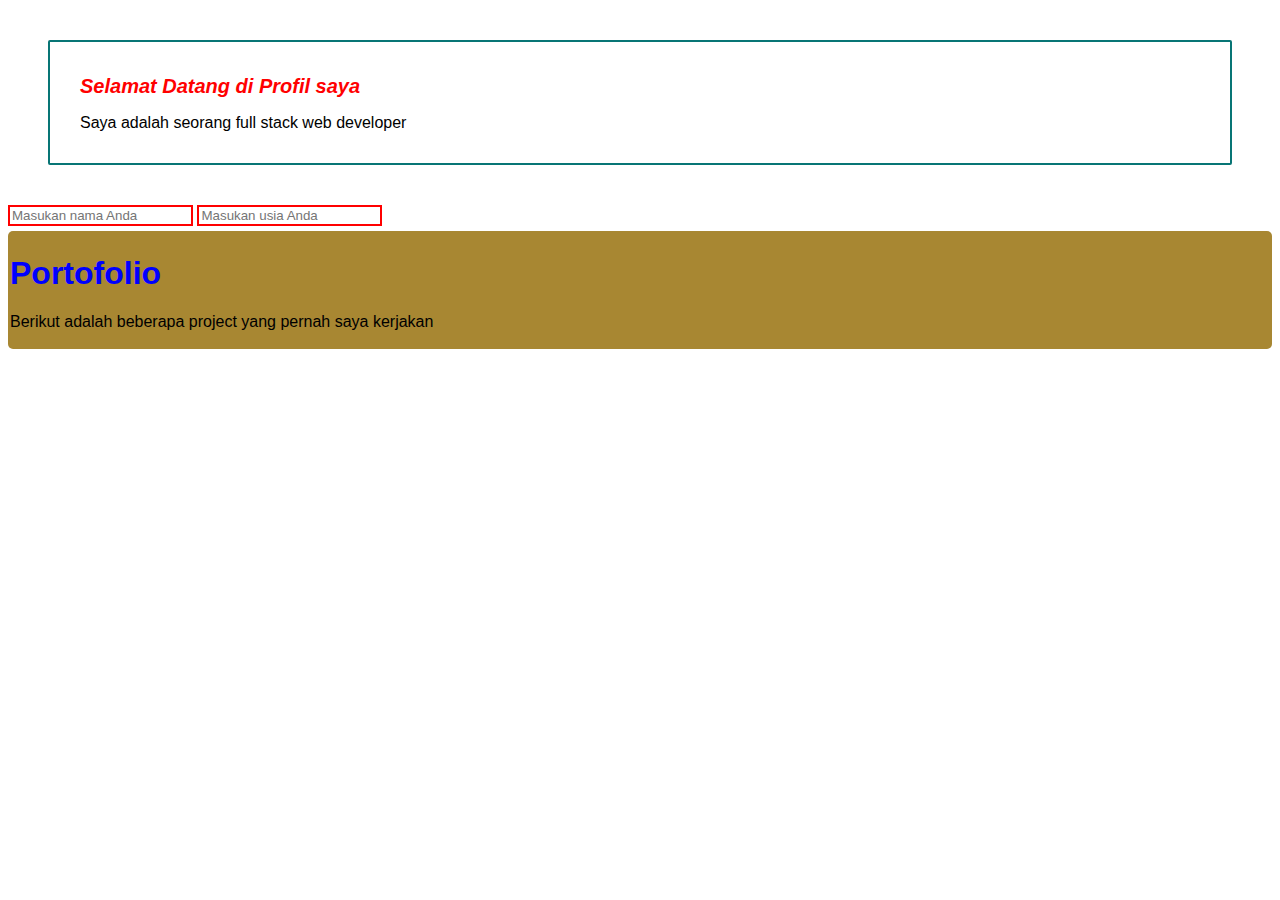
<file: Pertemuan 2/Project/index.html>
<!DOCTYPE html>
<html lang="en">
<head>
    <meta charset="UTF-8">
    <meta name="viewport" content="width=device-width, initial-scale=1.0">
    <title>My Website</title>
    <link rel="stylesheet" href="style.css">
</head>
<body>
    <div id="header">
        <h1 class="red-text italic-text">Selamat Datang di Profil saya</h1>
        <p>Saya adalah seorang full stack web developer</p>        
    </div>

    
    <input type="text" placeholder="Masukan nama Anda">
    <input type="text" placeholder="Masukan usia Anda">

    <br>

    <div id="portofolio">
        <h1 class="green-text">Portofolio</h1>
        <p>Berikut adalah beberapa project yang pernah saya kerjakan</p>
    </div>
</body>
</html>
</file>
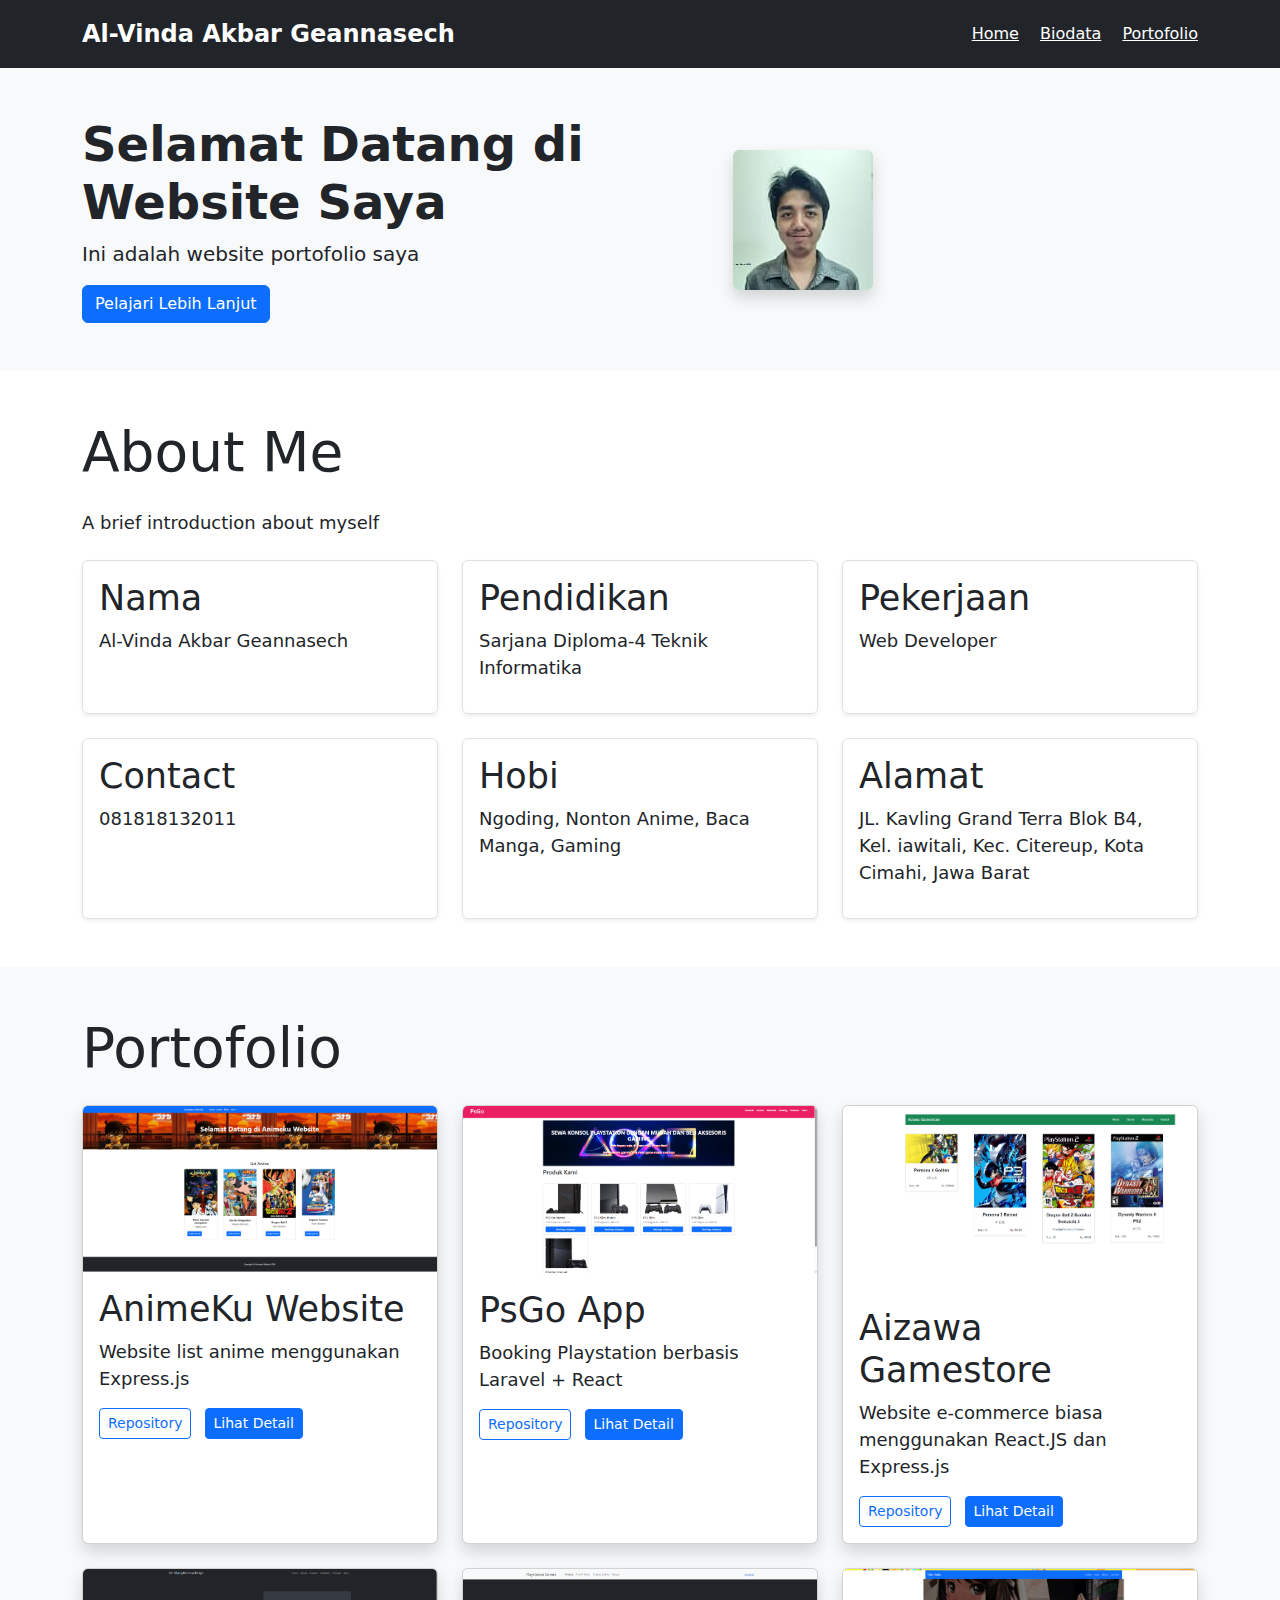
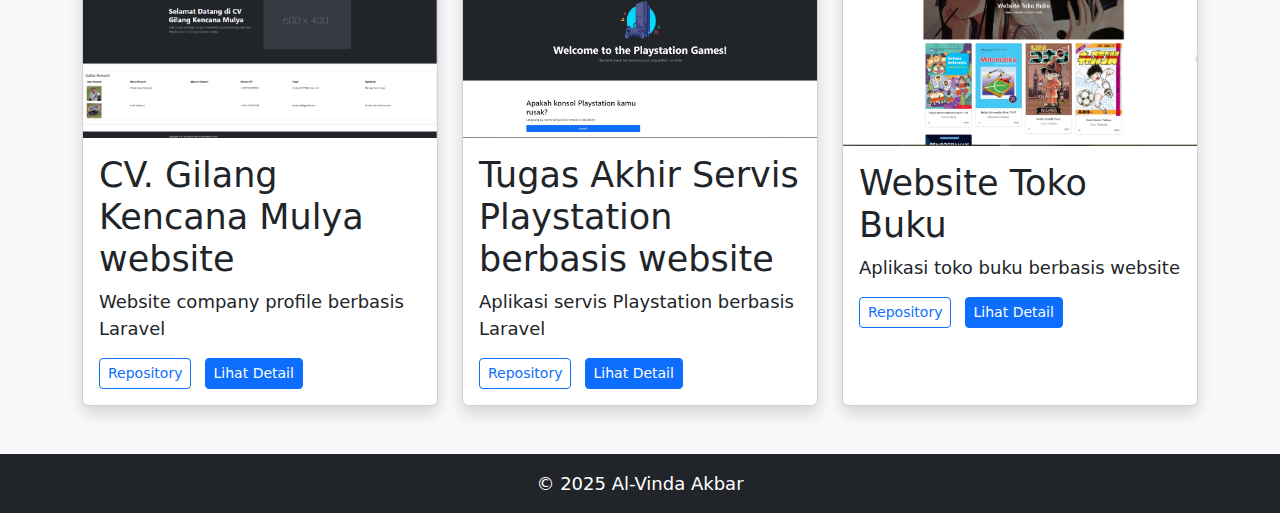
<file: Pertemuan 4/Project/index.html>
<!DOCTYPE html>
<html lang="id">
<head>
  <meta charset="UTF-8" />
  <meta name="viewport" content="width=device-width, initial-scale=1.0"/>
  <title>Portfolio Alvinda Akbar Geannasech</title>
  <!-- <link rel="stylesheet" href="style.css" /> -->
  <link href="https://cdn.jsdelivr.net/npm/bootstrap@5.3.7/dist/css/bootstrap.min.css" rel="stylesheet" />
  <script src="https://cdn.jsdelivr.net/npm/bootstrap@5.3.7/dist/js/bootstrap.bundle.min.js"></script>
  <link rel="preconnect" href="https://fonts.googleapis.com">
  <link rel="preconnect" href="https://fonts.gstatic.com" crossorigin>
  <link href="https://fonts.googleapis.com/css2?family=Inter:ital,opsz,wght@0,14..32,100..900;1,14..32,100..900&family=Nunito:ital,wght@0,200..1000;1,200..1000&family=Poppins:ital,wght@0,100;0,200;0,300;0,400;0,500;0,600;0,700;0,800;0,900;1,100;1,200;1,300;1,400;1,500;1,600;1,700;1,800;1,900&display=swap" rel="stylesheet">
  <link rel="stylesheet" href="style.css">
</head>
<body>

  <!-- Section 1: Menu -->
  <header class="bg-dark text-white py-3">
    <div class="container d-flex justify-content-between align-items-center">
      <strong class="fs-4">Al-Vinda Akbar Geannasech</strong>
      <nav>
        <a href="#hero" class="text-white me-3">Home</a>
        <a href="#about" class="text-white me-3">Biodata</a>
        <a href="#portfolio" class="text-white">Portofolio</a>
      </nav>
    </div>
  </header>

  <!-- Section 2: Header dengan Gambar -->
  <section class="hero py-5 bg-light" id="hero">
    <div class="container d-flex flex-wrap align-items-center justify-content-between">
      <div class="col-md-6">
        <h1 class="display-5 fw-bold">Selamat Datang di Website Saya</h1>
        <p class="lead">Ini adalah website portofolio saya</p>
        <a href="#about" class="btn btn-primary">Pelajari Lebih Lanjut</a>
      </div>
      <div class="col-md-5 mt-4 mt-md-0">
        <img src="img/Foto profil.jpg" alt="My profile" class="img-fluid rounded shadow" />
      </div>
    </div>
  </section>

  <!-- Section 3: Biodata -->
  <section class="about py-5" id="about">
    <div class="container">
      <h2 class="mb-4">About Me</h2>
      <p class="mb-4">A brief introduction about myself</p>
      <div class="row g-4">
        <div class="col-md-4">
          <div class="border p-3 rounded shadow-sm h-100">
            <h5>Nama</h5>
            <p>Al-Vinda Akbar Geannasech</p>
          </div>
        </div>
        <div class="col-md-4">
          <div class="border p-3 rounded shadow-sm h-100">
            <h5>Pendidikan</h5>
            <p>Sarjana Diploma-4 Teknik Informatika</p>
          </div>
        </div>
        <div class="col-md-4">
          <div class="border p-3 rounded shadow-sm h-100">
            <h5>Pekerjaan</h5>
            <p>Web Developer</p>
          </div>
        </div>
        <div class="col-md-4">
          <div class="border p-3 rounded shadow-sm h-100">
            <h5>Contact</h5>
            <p>081818132011</p>
          </div>
        </div>
        <div class="col-md-4">
          <div class="border p-3 rounded shadow-sm h-100">
            <h5>Hobi</h5>
            <p>Ngoding, Nonton Anime, Baca Manga, Gaming</p>
          </div>
        </div>
        <div class="col-md-4">
          <div class="border p-3 rounded shadow-sm h-100">
            <h5>Alamat</h5>
            <p>JL. Kavling Grand Terra Blok B4, Kel. iawitali, Kec. Citereup, Kota Cimahi, Jawa Barat</p>
          </div>
        </div>
      </div>
    </div>
  </section>

  <!-- Section 4: Portofolio -->
  <section class="portfolio py-5 bg-light" id="portfolio">
    <div class="container">
      <h2 class="mb-4">Portofolio</h2>
      <div class="row g-4">
        <!-- Kartu Portofolio -->
        <!-- Ulangi blok ini untuk setiap proyek -->
        <div class="col-md-4">
          <div class="card h-100 shadow">
            <img src="img/Screenshot project Animeku Website.PNG" class="card-img-top" alt="Proyek 1" />
            <div class="card-body">
              <h5 class="card-title">AnimeKu Website</h5>
              <p class="card-text">Website list anime menggunakan Express.js</p>
              <a href="https://github.com/Nandaakbar15/AnimeKuWebsite.git" class="btn btn-sm btn-outline-primary">Repository</a>
              <button class="btn btn-sm btn-primary ms-2" data-bs-toggle="modal" data-bs-target="#modal1">Lihat Detail</button>
            </div>
          </div>
        </div>

        <!-- Contoh lainnya -->
        <div class="col-md-4">
          <div class="card h-100 shadow">
            <img src="img/Screenshot project Ps Go.png" class="card-img-top" alt="Proyek PsGo" />
            <div class="card-body">
              <h5 class="card-title">PsGo App</h5>
              <p class="card-text">Booking Playstation berbasis Laravel + React</p>
              <a href="https://github.com/Nandaakbar15/PsGo-frontend" class="btn btn-sm btn-outline-primary">Repository</a>
              <button class="btn btn-sm btn-primary ms-2" data-bs-toggle="modal" data-bs-target="#modal2">Lihat Detail</button>
            </div>
          </div>
        </div>

        <div class="col-md-4">
          <div class="card h-100 shadow">
            <img src="img/Screenshot project website Aizawa gamerstore.PNG" class="card-img-top" alt="Proyek Aizawa Gamerstore website" />
            <div class="card-body">
              <h5 class="card-title">Aizawa Gamestore</h5>
              <p class="card-text">Website e-commerce biasa menggunakan React.JS dan Express.js</p>
              <a href="https://github.com/Nandaakbar15/aizawagamersniastore" class="btn btn-sm btn-outline-primary">Repository</a>
              <button class="btn btn-sm btn-primary ms-2" data-bs-toggle="modal" data-bs-target="#modal3">Lihat Detail</button>
            </div>
          </div>
        </div>

        <div class="col-md-4">
          <div class="card h-100 shadow">
            <img src="img/Screenshot project website CV Gilang Kencana Mulya.PNG" class="card-img-top" alt="Proyek Website Company Profile" />
            <div class="card-body">
              <h5 class="card-title">CV. Gilang Kencana Mulya website</h5>
              <p class="card-text">Website company profile berbasis Laravel</p>
              <a href="https://github.com/Nandaakbar15/cv-gilang-kencana-website.git" class="btn btn-sm btn-outline-primary">Repository</a>
              <button class="btn btn-sm btn-primary ms-2" data-bs-toggle="modal" data-bs-target="#modal4">Lihat Detail</button>
            </div>
          </div>
        </div>

        <div class="col-md-4">
          <div class="card h-100 shadow">
            <img src="img/Screenshot project Tugas Akhir.jpg" class="card-img-top" alt="Proyek Website Company Profile" />
            <div class="card-body">
              <h5 class="card-title">Tugas Akhir Servis Playstation berbasis website</h5>
              <p class="card-text">Aplikasi servis Playstation berbasis Laravel</p>
              <a href="https://github.com/Nandaakbar15/tugasakhir_laravel.git" class="btn btn-sm btn-outline-primary">Repository</a>
              <button class="btn btn-sm btn-primary ms-2" data-bs-toggle="modal" data-bs-target="#modal5">Lihat Detail</button>
            </div>
          </div>
        </div>

        <div class="col-md-4">
          <div class="card h-100 shadow">
            <img src="img/Screenshot project Website Toko Buku.PNG" class="card-img-top" alt="Proyek Website Company Profile" />
            <div class="card-body">
              <h5 class="card-title">Website Toko Buku</h5>
              <p class="card-text">Aplikasi toko buku berbasis website</p>
              <a href="https://github.com/Nandaakbar15/website-tokobuku" class="btn btn-sm btn-outline-primary">Repository</a>
              <button class="btn btn-sm btn-primary ms-2" data-bs-toggle="modal" data-bs-target="#modal6">Lihat Detail</button>
            </div>
          </div>
        </div>

      </div>
    </div>
  </section>

  <!-- Modal 1 -->
  <div class="modal fade" id="modal1" tabindex="-1" aria-labelledby="modal1Label" aria-hidden="true">
    <div class="modal-dialog modal-dialog-centered">
      <div class="modal-content">
        <div class="modal-header">
          <h5 class="modal-title" id="modal1Label">AnimeKu Website</h5>
          <button type="button" class="btn-close" data-bs-dismiss="modal"></button>
        </div>
        <div class="modal-body">
          Website list anime buatan pribadi menggunakan Express.js, Axios, dan template HTML untuk menampilkan daftar anime berdasarkan kategori.
        </div>
      </div>
    </div>
  </div>

  <!-- Modal 2 -->
  <div class="modal fade" id="modal2" tabindex="-1" aria-labelledby="modal2Label" aria-hidden="true">
    <div class="modal-dialog modal-dialog-centered">
      <div class="modal-content">
        <div class="modal-header">
          <h5 class="modal-title" id="modal2Label">PsGo App</h5>
          <button type="button" class="btn-close" data-bs-dismiss="modal"></button>
        </div>
        <div class="modal-body">
          Aplikasi penyewaan dan booking PS berbasis Laravel & React, dilengkapi dengan dashboard admin dan sistem pemesanan.
        </div>
      </div>
    </div>
  </div>

  <!-- Modal 3 -->
  <div class="modal fade" id="modal3" tabindex="-1" aria-labelledby="modal3Label" aria-hidden="true">
    <div class="modal-dialog modal-dialog-centered">
      <div class="modal-content">
        <div class="modal-header">
          <h5 class="modal-title" id="modal3Label">Aizawa Gamerstore</h5>
          <button type="button" class="btn-close" data-bs-dismiss="modal"></button>
        </div>
        <div class="modal-body">
         Website E-commerce penjualan konsol dan game sederhana dengan menggunakan React.js, Express.js dan MySQL
        </div>
      </div>
    </div>
  </div>

  <!-- Modal 4 -->
  <div class="modal fade" id="modal4" tabindex="-1" aria-labelledby="modal4Label" aria-hidden="true">
    <div class="modal-dialog modal-dialog-centered">
      <div class="modal-content">
        <div class="modal-header">
          <h5 class="modal-title" id="modal4Label">Website Company Profil CV. Gilang Kencana Mulya</h5>
          <button type="button" class="btn-close" data-bs-dismiss="modal"></button>
        </div>
        <div class="modal-body">
          Website company profile yang mencakup profil perusahaan, data dan informasi perusahaan dengan menggunakan Laravel dan bootstrap
        </div>
      </div>
    </div>
  </div>

  <!-- Modal 5 -->
   <div class="modal fade" id="modal5" tabindex="-1" aria-labelledby="modal4Label" aria-hidden="true">
    <div class="modal-dialog modal-dialog-centered">
      <div class="modal-content">
        <div class="modal-header">
          <h5 class="modal-title" id="modal4Label">Website Perbaikan Playstation Berbasis Website</h5>
          <button type="button" class="btn-close" data-bs-dismiss="modal"></button>
        </div>
        <div class="modal-body">
          Aplikasi Jasa perbaikan atau servis Playstation berbasis website dengan menggunakan Laravel, Bootstrap dan MySQL
        </div>
      </div>
    </div>
  </div>

  <!-- Modal 6 -->
  <div class="modal fade" id="modal6" tabindex="-1" aria-labelledby="modal4Label" aria-hidden="true">
    <div class="modal-dialog modal-dialog-centered">
      <div class="modal-content">
        <div class="modal-header">
          <h5 class="modal-title" id="modal4Label">Aplikasi Toko Buku berbasis website</h5>
          <button type="button" class="btn-close" data-bs-dismiss="modal"></button>
        </div>
        <div class="modal-body">
          Aplikasi Toko Buku berbasis website dengan menggunakan React.js, Express.js dan MySQL
        </div>
      </div>
    </div>
  </div>


  <!-- Footer -->
  <footer class="bg-dark text-white text-center py-3">
    <p class="mb-0">© 2025 Al-Vinda Akbar</p>
  </footer>

</body>
</html>
</file>
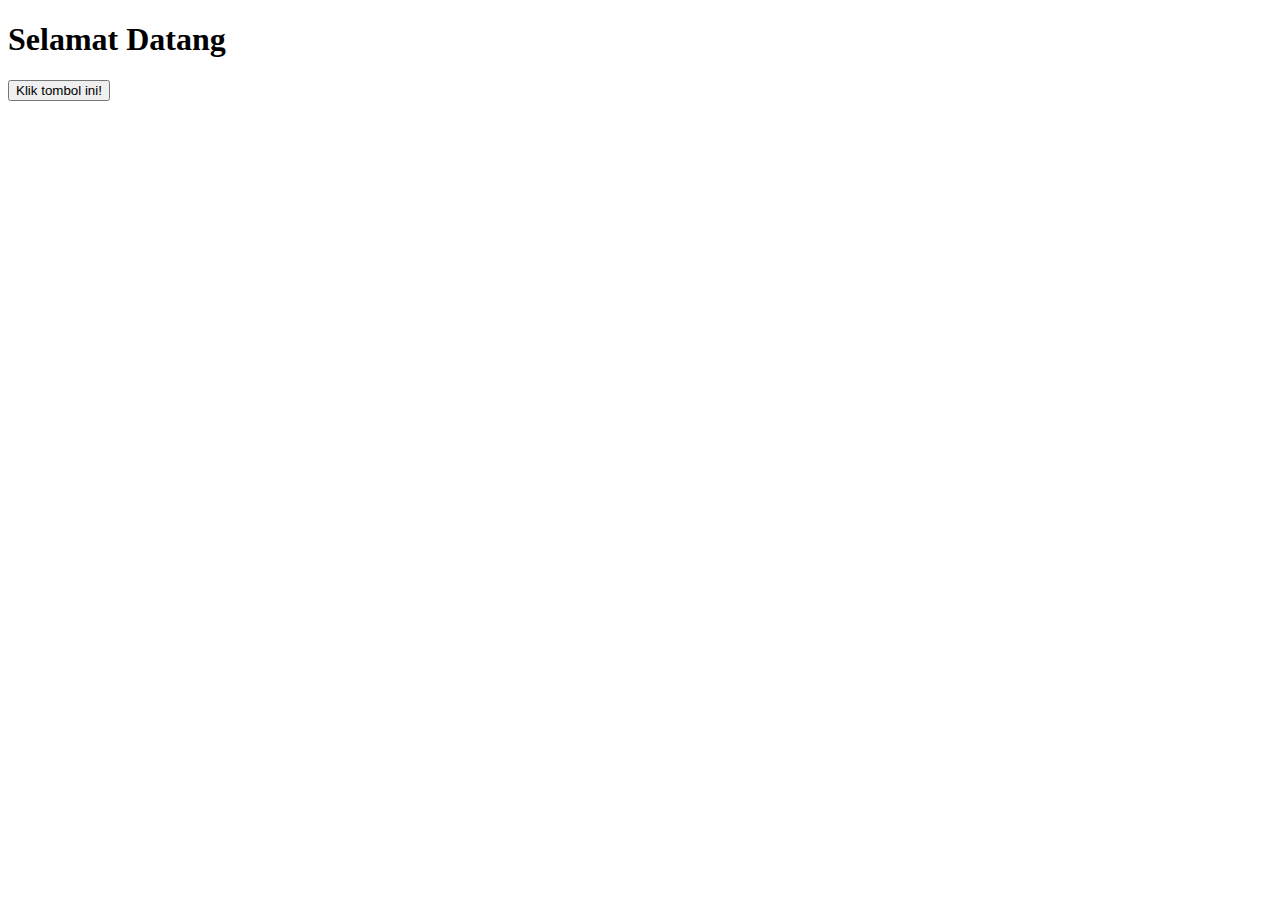
<file: Pertemuan 5/Project/index.html>
<!DOCTYPE html>
<html lang="en">
<head>
    <meta charset="UTF-8">
    <meta name="viewport" content="width=device-width, initial-scale=1.0">
    <title>Belajar Javascript</title>
</head>
<body>
    <h1>Selamat Datang</h1>
    <p id="demo"></p>
    <button id="myButton">Klik tombol ini!</button>
    <h1 id="nama"></h1>
    <script src="script.js"></script>
    <!-- <script>
        let x = 5;
        let y = 6;
        let z = 30;
        z = x + y;
        document.getElementById("demo").innerHTML = "The value of z is: " + z;
    </script> -->
</body>
</html>
</file>
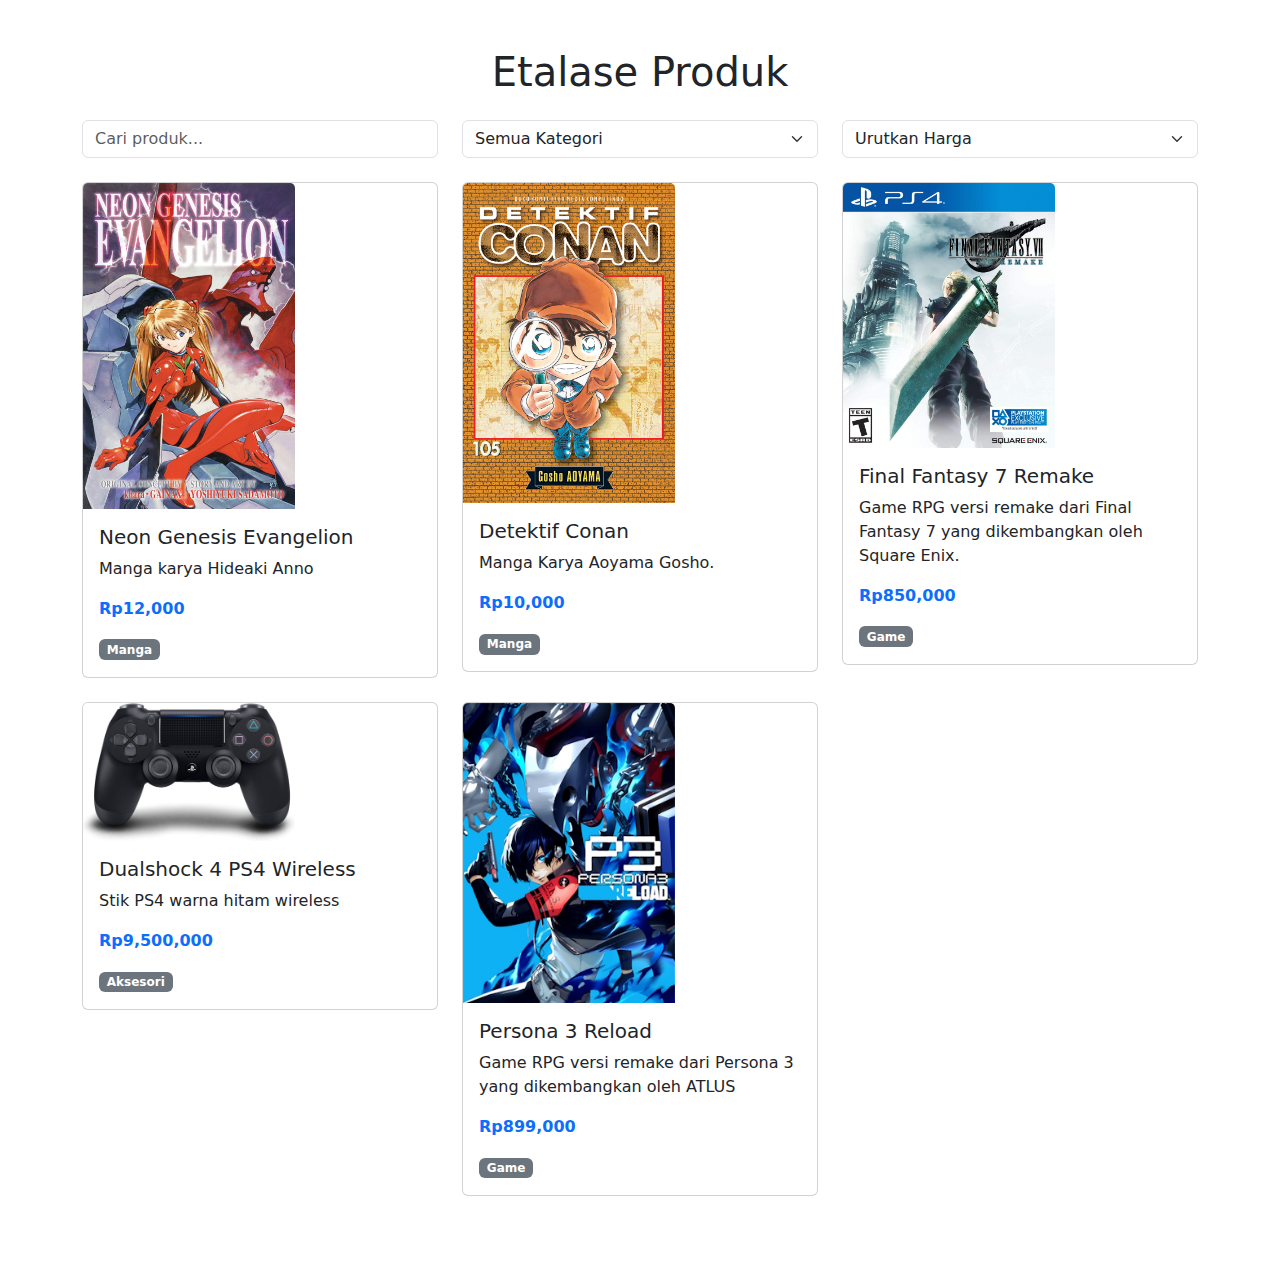
<file: Pertemuan 5/Tugas/index.html>
<!DOCTYPE html>
<html lang="id">
<head>
  <meta charset="UTF-8" />
  <meta name="viewport" content="width=device-width, initial-scale=1.0" />
  <title>Etalase Produk</title>
  <link href="https://cdn.jsdelivr.net/npm/bootstrap@5.3.3/dist/css/bootstrap.min.css" rel="stylesheet">
  <style>
    .img-fit {
        object-fit: cover;
        width: 60%;
    }
  </style>
</head>
<body>
  <div class="container my-5">
    <h1 class="mb-4 text-center">Etalase Produk</h1>

    <!-- Filter -->
    <div class="row mb-4">
      <div class="col-md-4">
        <input type="text" id="searchInput" class="form-control" placeholder="Cari produk..." />
      </div>
      <div class="col-md-4">
        <select id="categoryFilter" class="form-select">
          <option value="">Semua Kategori</option>
        </select>
      </div>
      <div class="col-md-4">
        <select id="priceSort" class="form-select">
          <option value="">Urutkan Harga</option>
          <option value="asc">Harga Terendah</option>
          <option value="desc">Harga Tertinggi</option>
        </select>
      </div>
    </div>

    <!-- Produk Grid -->
    <div class="row" id="productList"></div>
  </div>

  <script src="script.js"></script>
</body>
</html>
</file>
<file: Pertemuan 2/Project/style.css>
h1 {
    color: blue;
    font-family: sans-serif;
}

.portofolio-section {
    font-family: arial;
}

.portfolio-section h1 {
    color: orange;
    font-weight: semibold;
    /* font-size: 200px; */
}

.red-text {
    color: red;
    font-size: 20px;
}

.portfolio-section p {
    color: lightblue;
}

.italic-text {
    font-style: italic;
}

input[type='text'] {
    border: 2px solid red;
    margin-bottom: 5px;
}

#portofolio{
    background-color: #a88732;
    padding: 2px;
    border-radius: 5px;
}

#header{
    margin: 40px;
    border: 2px solid #087575;
    padding: 20px 10px 15px 30px; /*top right bottom left */
    border-radius: 2px;
}

body {
    font-family: arial;
    /* background-color: #c9f5f3; */
}
</file>
<file: Pertemuan 4/Project/style.css>
:root {
    --primary-color: #ff9654;

    --orange-50: #ffefe6;
    --orange-100: #ffcfb0;

    --orange-500: #e85a00;

    --orange-600: #e85a00;

    --black-500: #333333;
}

.text-orange-50 {color: var(--orange-50)}

.text-orange-100 {color:var(--orange-100)}

.text-black-500 {color: var(--black-500)}

.text-orange-600 {color: var(--orange-600)}

h1, .h1 {
    font-size: 69px;
    
}

h2, .h2 {
    font-size: 55px;
}

h3, .h3 {
    font-size: 44px;
}

h4, .h4 {
    font-size: 35px;
}

h5, .h5 {
    font-size: 35px;
}

h6, .h6 {
    font-size: 28px;
}

p, .p {
    font-size: 18px;
}
</file>
